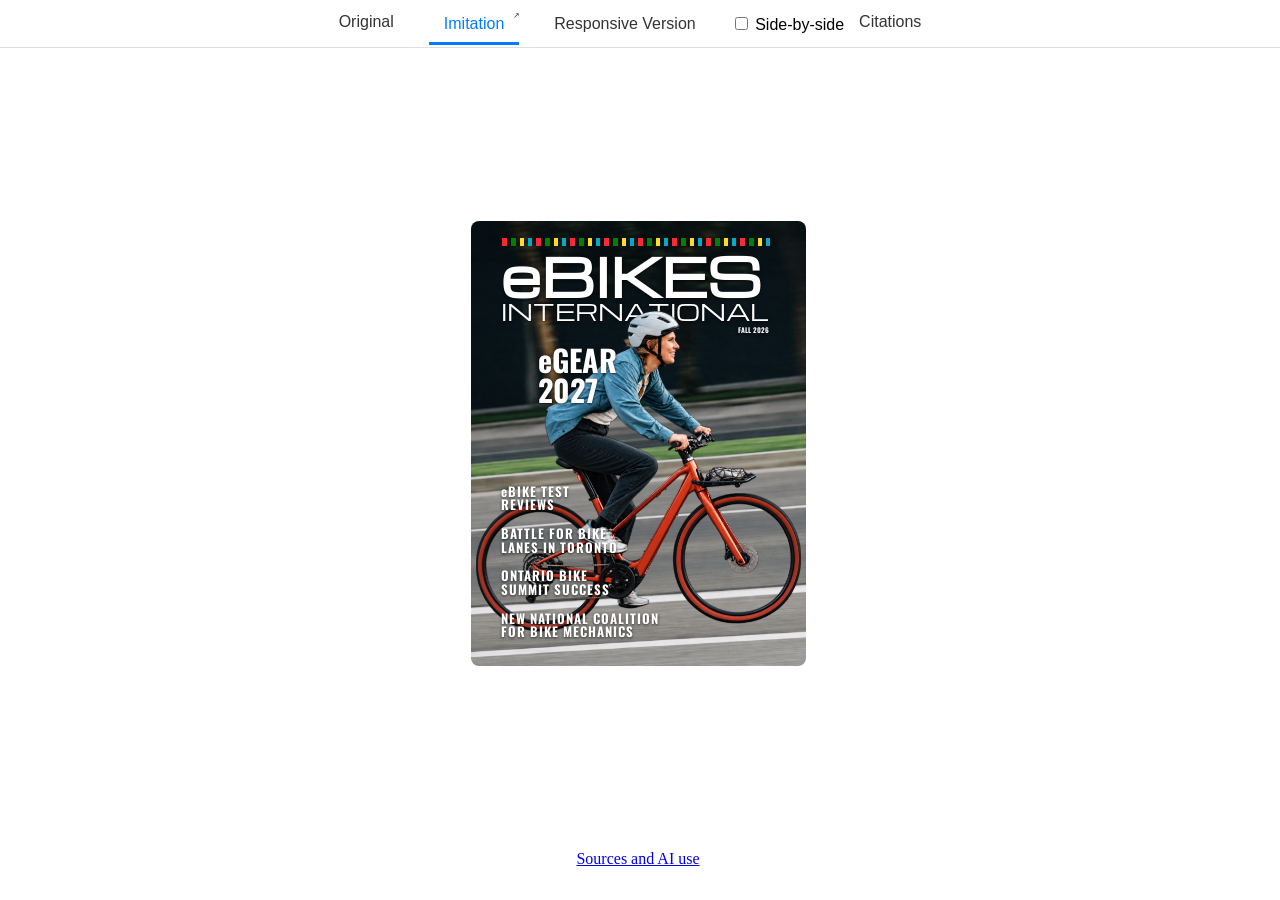
<file: index.html>
<!DOCTYPE html>
<!-- Change the original image and its source caption below. Keep the viewer structure. -->
<html lang="en">

<head>
  <meta charset="utf-8" />
  <meta name="viewport" content="width=device-width" />
  <title>Owen's Imitation Project</title>
  <link href="do_not_modify/style.css" rel="stylesheet" type="text/css" />
</head>

<body class="imitation">
  <header>
    <nav>
      <a class="orig-link" href="#original">Original</a>
      <span>
        <a href="#imitation" class="active">Imitation</a>
        <a href="imitation.html" class="popout-link imitation" target="_blank" rel="noopener"
          aria-label="Open design in a new tab"></a>
      </span>
      <span>
        <a href="#responsive" class="">Responsive Version</a>
        <a href="responsive.html" class="popout-link responsive" target="_blank" rel="noopener"
          aria-label="Open design in a new tab"></a>
      </span>
      <label class="sbs-toggle">
        <input type="checkbox" id="sbs">
        Side-by-side
      </label>
      <a href="citations.html" target="_blank" rel="noopener">Citations</a>
    </nav>
    <div class="popout-bar">
      <button id="minimize" aria-label="Toggle navigation"><svg xmlns="http://www.w3.org/2000/svg" width="24"
          height="24" fill="none" stroke="currentColor" stroke-width="2" stroke-linecap="round" stroke-linejoin="round"
          class="feather feather-arrow-up" viewBox="0 0 24 12">
          <polyline points="5 12 12 5 19 12"></polyline>
        </svg></button>


    </div>
  </header>
  <main>
    <div id="original" class="content">
      <div class="center">
        <!-- IMAGE TAG BELOW -->
        <!-- FIX SRC= AS NEEDED -->
        <figure>
          <img src="Images/Screenshot 2026-11-04 11.35.00 AM.png">
        </figure>
        <!-- END OF IMAGE TAG -->
        <!-- NOTHING ELSE TO EDIT HERE -->
      </div>
    </div>
    <div id="imitation" class="visible content">
      <iframe title="Fixed-size imitation" src="imitation.html"></iframe>
    </div>
    <div id="responsive" class="content">
      <iframe title="Responsive adaptation" src="responsive.html"></iframe>
    </div>
  </main>

  <script src="do_not_modify/script.js"></script>
</body>

</html>
</file>
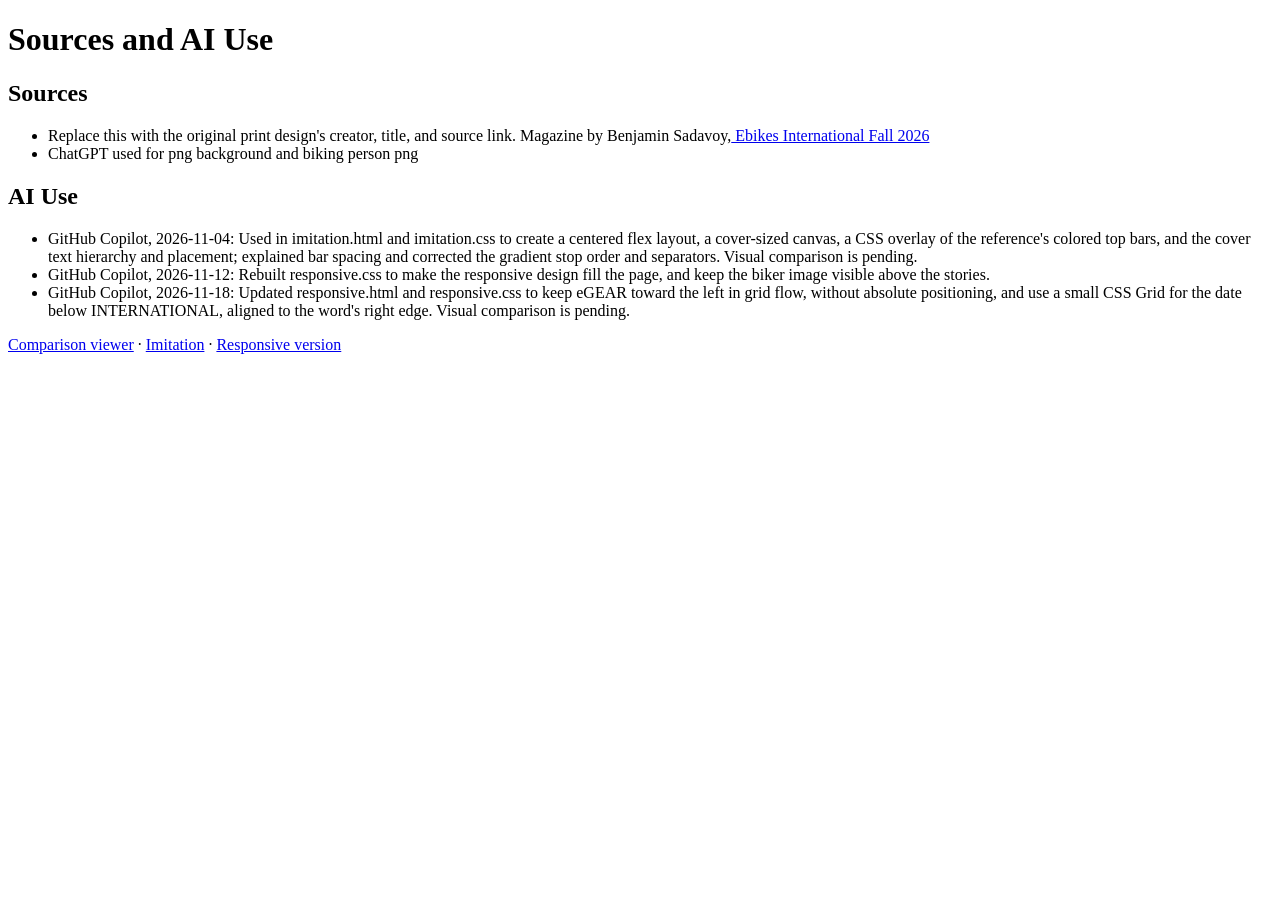
<file: citations.html>
<!DOCTYPE html>
<html lang="en">

<head>
  <meta charset="utf-8">
  <meta name="viewport" content="width=device-width, initial-scale=1">
  <title>Sources and AI Use</title>
</head>

<body>
  <h1>Sources and AI Use</h1>
  <h2>Sources</h2>
  <ul>
    <li>Replace this with the original print design's creator, title, and source link. Magazine by Benjamin Sadavoy,<a href="https://pocketmags.com/us/ebikes-international-magazine?srsltid=AYCX9vKnK3UhESoIzCiRk6bq_yjFQEAX5LszI8IgJ9W-LYZbKOM3CfNw#"> Ebikes International Fall 2026</a></li>
    <li>ChatGPT used for png background and biking person png</li>
  </ul>
  <h2>AI Use</h2>
  <ul>
    <li>GitHub Copilot, 2026-11-04: Used in imitation.html and imitation.css to create a centered flex layout, a
      cover-sized canvas, a CSS overlay of the reference's colored top bars, and the cover text hierarchy and
      placement; explained bar spacing and corrected the gradient stop order and separators. Visual comparison is
      pending.</li>
    <li>GitHub Copilot, 2026-11-12: Rebuilt responsive.css to make the responsive design fill the page, and keep the
      biker image visible above the stories.</li>
    <li>GitHub Copilot, 2026-11-18: Updated responsive.html and responsive.css to keep eGEAR toward the left in grid
      flow, without absolute positioning, and use a small CSS Grid for the date below INTERNATIONAL, aligned to the
      word's right edge. Visual comparison is pending.</li>
  </ul>
  <!-- Each entry: tool, date, where AI was used, assistance received, and what you changed or checked. -->
  <p><a href="index.html">Comparison viewer</a> · <a href="imitation.html">Imitation</a> · <a
      href="responsive.html">Responsive version</a></p>
</body>

</html>
</file>
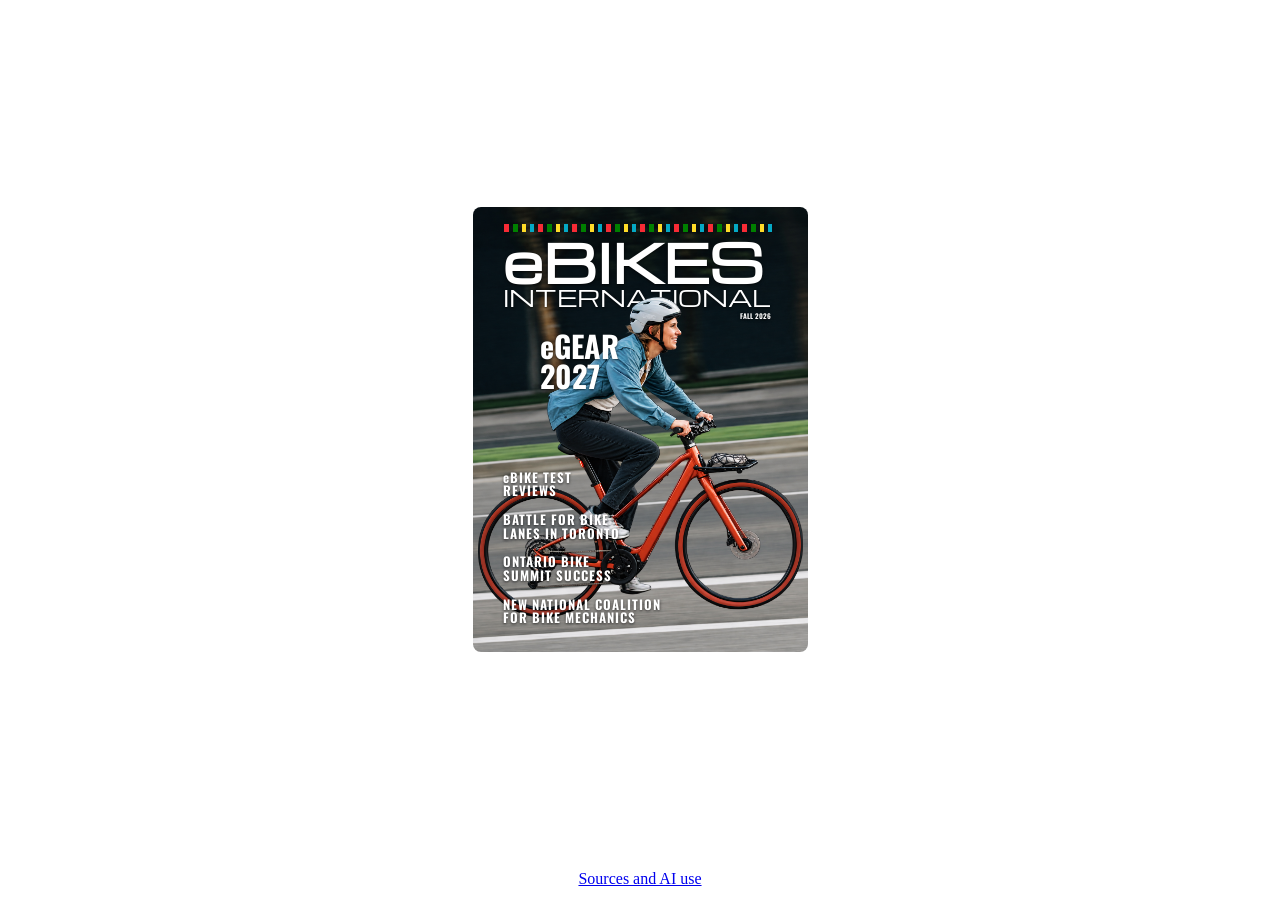
<file: imitation.html>
<!DOCTYPE html>
<html lang="en">

<head>
  <meta charset="utf-8" />
  <meta name="viewport" content="width=device-width" />
  <title>Imitation</title>
  <link href="imitation.css" rel="stylesheet" type="text/css" />
<link rel="preconnect" href="https://fonts.googleapis.com">
<link rel="preconnect" href="https://fonts.gstatic.com" crossorigin>
<link href="https://fonts.googleapis.com/css2?family=Michroma&family=Oswald:wght@200..700&display=swap"
  rel="stylesheet">
</head>

<body>
  <main>
    <!-- AI-assisted code starts here — GitHub Copilot; location: imitation cover layout. -->
    <section class="cover">
      <header class="cover-heading">
        <h1>eBIKES</h1>
        <p class="cover-subtitle">INTERNATIONAL</p>
      </header>
      <p class="cover-date">FALL 2026</p>
      <div class="biker">
      <h2 class="cover-egear">eGEAR<br>2027</h2>
      <div class="cover-info">
        <p>eBIKE TEST<br>REVIEWS</p>
        <p>BATTLE FOR BIKE<br>LANES IN TORONTO</p>
        <p>ONTARIO BIKE<br>SUMMIT SUCCESS</p>
        <p>NEW NATIONAL COALITION<br>FOR BIKE MECHANICS</p>
      </div>
      </div>
    </section>
    <!-- AI-assisted code ends here. -->
  </main>
  <footer><a href="citations.html">Sources and AI use</a></footer>
</body>

</html>
</file>
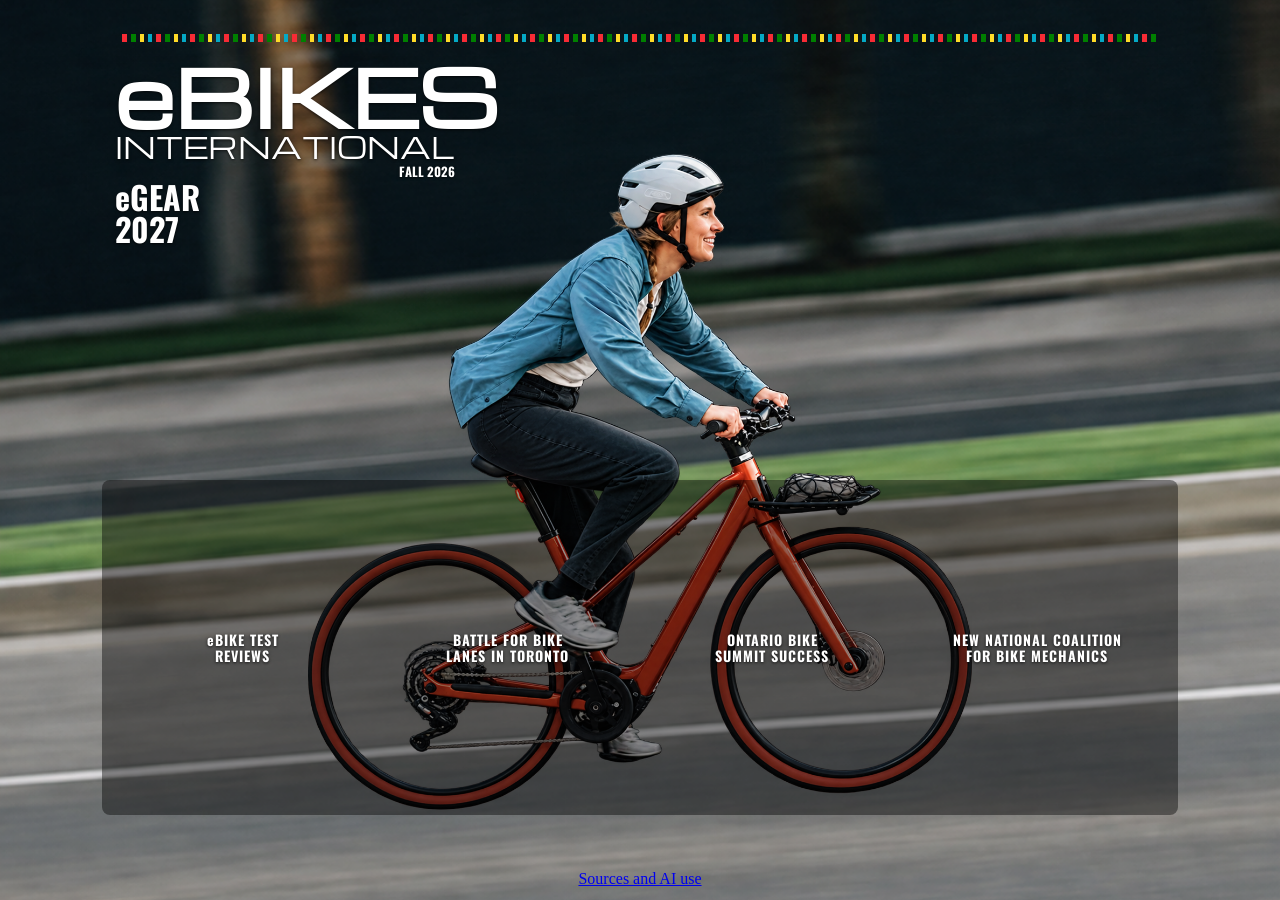
<file: responsive.html>
<!DOCTYPE html>
<html lang="en">

<head>
  <meta charset="utf-8" />
  <meta name="viewport" content="width=device-width" />
  <title>Responsive Design</title>
  <link href="responsive.css" rel="stylesheet" type="text/css" />
<link rel="preconnect" href="https://fonts.googleapis.com">
<link rel="preconnect" href="https://fonts.gstatic.com" crossorigin>
<link href="https://fonts.googleapis.com/css2?family=Michroma&family=Oswald:wght@200..700&display=swap"
  rel="stylesheet">
</head>

<body>
  <main>
    <section class="cover">
      <!-- AI-assisted change starts here — GitHub Copilot
           Student prompt summary: Keep eGEAR left in the grid flow and align the date under INTERNATIONAL. -->
      <header class="cover-heading">
        <h1>eBIKES</h1>
        <div class="cover-subtitle-date">
          <p class="cover-subtitle">INTERNATIONAL</p>
          <p class="cover-date">FALL 2026</p>
        </div>
        <h2 class="cover-egear">eGEAR<br>2027</h2>
      </header>
      <!-- AI-assisted change ends here. -->
      <div class="biker">
        <div class="cover-info">
          <p>eBIKE TEST<br>REVIEWS</p>
          <p>BATTLE FOR BIKE<br>LANES IN TORONTO</p>
          <p>ONTARIO BIKE<br>SUMMIT SUCCESS</p>
          <p>NEW NATIONAL COALITION<br>FOR BIKE MECHANICS</p>
        </div>
      </div>
    </section>
    
  </main>
  <footer><a href="citations.html">Sources and AI use</a></footer>
</body>

</html>
</file>
<file: do_not_modify/style.css>
/***
 This code runs the overview view in
 index.html.

 NOT INTENDED TO BE MODIFIED BY STUDENTS
 (though if you want to change colors or 
 fonts or something, feel free)
***/

html {
  font-family: Verdana, Geneva, Tahoma, sans-serif;
}

body {
  margin: 0;
  padding: 0;
}
main iframe {
  width: 100%;
  height: calc(100vh - 68px);
  border: none;
}

main {
  padding: 8px;
}

.sbs main > div {
  border: 1px inset;
}

nav {
  margin: auto;
  display: flex;
  padding: 10px;
  align-items: center;
  justify-content: center;
  border-bottom: 1px solid #ddd; /* Adds a bottom border for the tab container */
}

nav a {
  padding: 10px 15px;
  color: #333;
  text-decoration: none;
  border-bottom: 3px solid transparent; /* Transparent border initially */
  margin-right: 20px;
  font-size: 16px;
  transition: border-color 300ms, color 300ms;
}

nav a:hover {
  color: #007bff; /* Change color on hover */
}

nav a.active {
  border-bottom: 3px solid #007bff; /* Underline active tab */
  color: #007bff;
}

.center figure {
  display: grid;
  grid-template-rows: 1fr auto; /* Image stretches, caption gets auto height */
  grid-template-columns: 1fr; /* Single column */
  align-items: center; /* Align items within their grid cells */
  justify-items: center;
  max-width: 100%; /* Prevent figure from overflowing horizontally */
  max-height: 100%; /* Prevent figure from overflowing vertically */
  margin: 0; /* Remove default margin */
  box-sizing: border-box;
  overflow: hidden; /* Prevent overflow */
}

.center img {
  max-width: 100%; /* Ensure the image doesn’t overflow horizontally */
  min-height: 100%; /* Force the image to fill the available height */
  max-height: 100%; /* Ensure the image doesn’t overflow vertically */
  width: auto; /* Maintain aspect ratio */
  object-fit: contain; /* Ensure the image fits nicely */
  grid-row: 1; /* Place the image in the first row */
}

.center figcaption {
  max-width: 100%; /* Ensure caption doesn’t overflow */
  word-wrap: break-word; /* Handle long words or links gracefully */
  text-align: center; /* Center-align the caption text */
  margin: 8px 0; /* Add spacing */
  font-size: 14px; /* Adjust font size as needed */
  grid-row: 2; /* Place the caption in the second row */
}

.content {
  opacity: 0;
  pointer-events: none;
}
.visible {
  display: block;
  opacity: 1;
  pointer-events: all;
  transition: opacity 500ms;
}
main {
  position: relative;
}
main div {
  position: absolute;
  top: 0;
  left: 0;
  width: calc(100% - 4px);
  height: calc(100vh - 66px);
}

/* Side-by-side code */

.sbs main {
  display: flex;
  gap: 10px;
}
/* Get rid of absolute positioning we used for cross-fade */
.sbs div {
  position: initial;
  box-sizing: border-box;
}
/* Just toggle display : block to display: none
Old-school style... */
.sbs .content {
  display: none;
}
.sbs .visible {
  display: block;
}
/* ALWAYS show the original */
.sbs #original {
  display: block;
  opacity: 1;
}
.orig-link {
  transition: opacity 300ms;
}
/* Don't show the original tab */
.sbs .orig-link {
  opacity: 0;
}
.sbs-toggle {
  transition: opacity 300ms;
}
.original .sbs-toggle {
  opacity: 0;
}

/* Popout link code */
header {
  position: sticky;
  top: 0;
  height: 48px;
}
.popout-bar {
  opacity: 0;
  transition: opacity 300ms;
}
header:hover .popout-bar {
  opacity: 1;
}
.popout-bar {
  display: flex;
  margin: auto;
  align-items: center;
  justify-content: flex-end;
  gap: 8px;
}

.popout-link {
  display: none;
  position: absolute;
  right: -16px;
  top: 0;
  padding-top: 0;
  margin-top: -4px;
}
nav span {
  position: relative;
}
.imitation .popout-link.imitation {
  display: inline-block;
}
.responsive .popout-link.responsive {
  display: inline-block;
}

#minimize {
  transition: transform 300ms;
  background: transparent;
  border: none;
}
header.minimized #minimize {
  transform: rotate(180deg);
}
header {
  transition: transform 300ms;
  z-index: 2;
}
header nav {
  height: 48px;
  box-sizing: border-box;
}
.minimized {
  transform: translateY(-48px);
}
.popout-link::after {
  content: "↗";
  font-size: 8px;
  vertical-align: super;
}
</file>
<file: imitation.css>
/* AI-assisted code starts here — GitHub Copilot; location: centered cover layout. */
p {
  margin-block: 0;
}

* {
  box-sizing: border-box;
}

body {
  display: flex;
  flex-direction: column;
  min-height: 100vh;
  margin: 0;
}

main {
  display: flex;
  flex: 1;
  align-items: center;
  justify-content: center;
  padding: 24px;
}

.cover {
  position: relative;
  overflow: hidden;
  width: min(100%, 335px);
  aspect-ratio: 335 / 445;
  border-radius: 8px;
  background-image: url("Images/ImmitationBackground.png");
  background-size: cover;
  color: #fff;
  text-shadow: 0 1px 3px rgba(0, 0, 1, 0.702);
}

.cover::before {
  position: absolute;
  top: 4%;
  left: 9.5%;
  width: 81%;
  height: 8px;
  background: repeating-linear-gradient(90deg,
      #f72b35 0px 5px,
      transparent 5px 9px,
      green 9px 14px,
      transparent 14px 18px,
      #ffdb28 18px 22px,
      transparent 22px 26px,
      #05a9c5 26px 30px,
      transparent 30px 34px);
  content: "";
}

.cover-heading {
  position: absolute;
  top: 7%;
  right: 8%;
  left: 9%;

}

.cover-heading h1 {
  margin: 0;
  font-size: 52px;
  font-weight: 900;
  line-height: 0.9;
  font-family: "Michroma", "Oswald";
}

.cover-subtitle {
  margin: 0.8px;
  font-size: 23px;
  font-weight: 100;
  line-height: 1;
  white-space: nowrap;
  font-family: "Michroma", "Oswald";
}

.cover-date {
  position: absolute;
  top: 23.5%;
  right: 11%;
  margin: 0;
  font-size: 7px;
  font-weight: 700;
  font-family: "Oswald", "Michroma";
}

.cover-egear {
  position: absolute;
  top: 28%;
  left: 20%;
  margin: 0;
  font-size: 30px;
  font-weight: 900;
  line-height: 1;
  font-family: "Oswald", "Michroma";
}

.cover-info {
  position: absolute;
  right: 8%;
  bottom: 6%;
  left: 9%;
  display: flex;
  flex-direction: column;
  gap: 15px;
  font-size: 13px;
  font-weight: 800;
  line-height: 1.05;
  font-family: "Oswald", "Michroma";
  letter-spacing: 1px;
}

.cover-stories p {
  margin: 0;
}

footer {
  padding: 12px;
  text-align: center;
}

/* AI-assisted code ends here. */

.biker {
  position: absolute;
  top: 0;
  left: 0;
  right: 0;
  bottom: 0;
  inset: 0;
  isolation: isolate;
}

/* AI-generated code starts here — GitHub Copilot */


.biker::before {
  content: "";
  position: absolute;
  inset: 0;
  z-index: -1;
  background-image: url("Images/ImmitationLady.png");
  background-size: 97%;
  background-position: center 90px;
  background-repeat: no-repeat;
  animation: biker-ride-in 1.8s ease-out both;
}

@keyframes biker-ride-in {
  from {
    transform: translateX(-100%);
  }

  to {
    transform: translateX(0);
  }
}

/* AI-generated code ends here */
</file>
<file: responsive.css>
/* AI-assisted code starts here — GitHub Copilot
   Student prompt summary: Fill the iframe, put the biker above stories on phones, align the date to INTERNATIONAL, and keep eGEAR in the left-side grid flow. */
* {
  box-sizing: border-box;
}

p {
  margin: 0;
}

html {
  height: 100%;
}

body {
  display: flex;
  flex-direction: column;
  height: 100vh;
  height: 100dvh;
  min-height: 0;
  margin: 0;
  background: url("Images/ImmitationBackground.png") center / cover no-repeat;
background-size: cover;
}

main {
  display: flex;
  flex: 1;
  min-height: 0;
  padding: 0;
}

.cover {
  position: relative;
  isolation: isolate;
  overflow: hidden;
  flex: 1;
  width: 100%;
  height: 100%;
  min-height: 0;
  color: #fff;
  text-shadow: 0 1px 3px rgba(0, 0, 1, 0.7);
}

.cover::before {
  position: absolute;
  z-index: 2;
  top: 4%;
  left: 9.5%;
  width: 81%;
  height: 8px;
  background: repeating-linear-gradient(
    90deg,
    #f72b35 0 5px,
    transparent 5px 9px,
    green 9px 14px,
    transparent 14px 18px,
    #ffdb28 18px 22px,
    transparent 22px 26px,
    #05a9c5 26px 30px,
    transparent 30px 34px
  );
  content: "";
}

.cover-heading {
  position: absolute;
  z-index: 1;
  top: 7%;
  right: 8%;
  left: 9%;
  display: grid;
  grid-template-columns: minmax(0, 1fr);
  align-content: start;
}

.cover-heading h1 {
  margin: 0;
  font-family: "Michroma", "Oswald", sans-serif;
  font-size: clamp(2.4rem, 6vw, 5rem);
  font-weight: 900;
  line-height: 0.9;
}

.cover-subtitle {
  margin-top: 4px;
  font-family: "Michroma", "Oswald", sans-serif;
  font-size: clamp(1rem, 2.5vw, 1.8rem);
  font-weight: 300;
  line-height: 1;
  white-space: nowrap;
}

.cover-subtitle-date {
  display: grid;
  grid-template-columns: max-content;
  width: max-content;
  max-width: 100%;
}

.cover-date {
  justify-self: end;
  z-index: 1;
  font-family: "Oswald", sans-serif;
  font-size: clamp(0.65rem, 1vw, 0.85rem);
  font-weight: 700;
}

.biker {
  position: absolute;
  z-index: 0;
  inset: 0;
}

.biker::before {
  position: absolute;
  top: 18%;
  left: 0;
  width: 100%;
  height: 80%;
  background: url("Images/ImmitationLady.png") center top / contain no-repeat;
  content: "";
  animation: biker-ride-in 1.8s ease-out both;
}

.cover-egear {
  position: static;
  z-index: 1;
  justify-self: start;
  margin: 0;
  font-family: "Oswald", sans-serif;
  font-size: clamp(1.5rem, 3vw, 2rem);
  font-weight: 900;
  line-height: 1;
}

.cover-info {
  position: absolute;
  z-index: 1;
  top: 56%;
  right: 8%;
  bottom: 5%;
  left: 8%;
  display: grid;
  grid-template-columns: repeat(4, minmax(0, 1fr));
  align-content: center;
  gap: 16px;
  padding: 16px;
  border-radius: 8px;
  background: rgba(0, 0, 0, 0.42);
  font-family: "Oswald", sans-serif;
  font-size: clamp(0.75rem, 1.1vw, 1.1rem);
  font-weight: 800;
  letter-spacing: 1px;
  line-height: 1.1;
  text-align: center;
}

@keyframes biker-ride-in {
  from {
    transform: translateX(-100%);
  }

  to {
    transform: translateX(0);
  }
}

@media (max-width: 1000px) {
  .cover-info {
    grid-template-columns: repeat(2, minmax(0, 1fr));
    top: 54%;
  }
}

@media (max-width: 767px) {
  .biker::before {
    height: 80%;
    top: 18%;
  }

  .cover-info {
    top: 50%;
    right: 8%;
    bottom: 4%;
    left: 8%;
    grid-template-columns: 1fr;
    gap: 12px;
    padding: 14px;
    font-size: clamp(0.8rem, 3.5vw, 1rem);
  }
}

@media (prefers-reduced-motion: reduce) {
  .biker::before {
    animation: none;
  }
}

footer {
  padding: 12px;
  text-align: center;
}
/* AI-assisted code ends here. */
</file>
